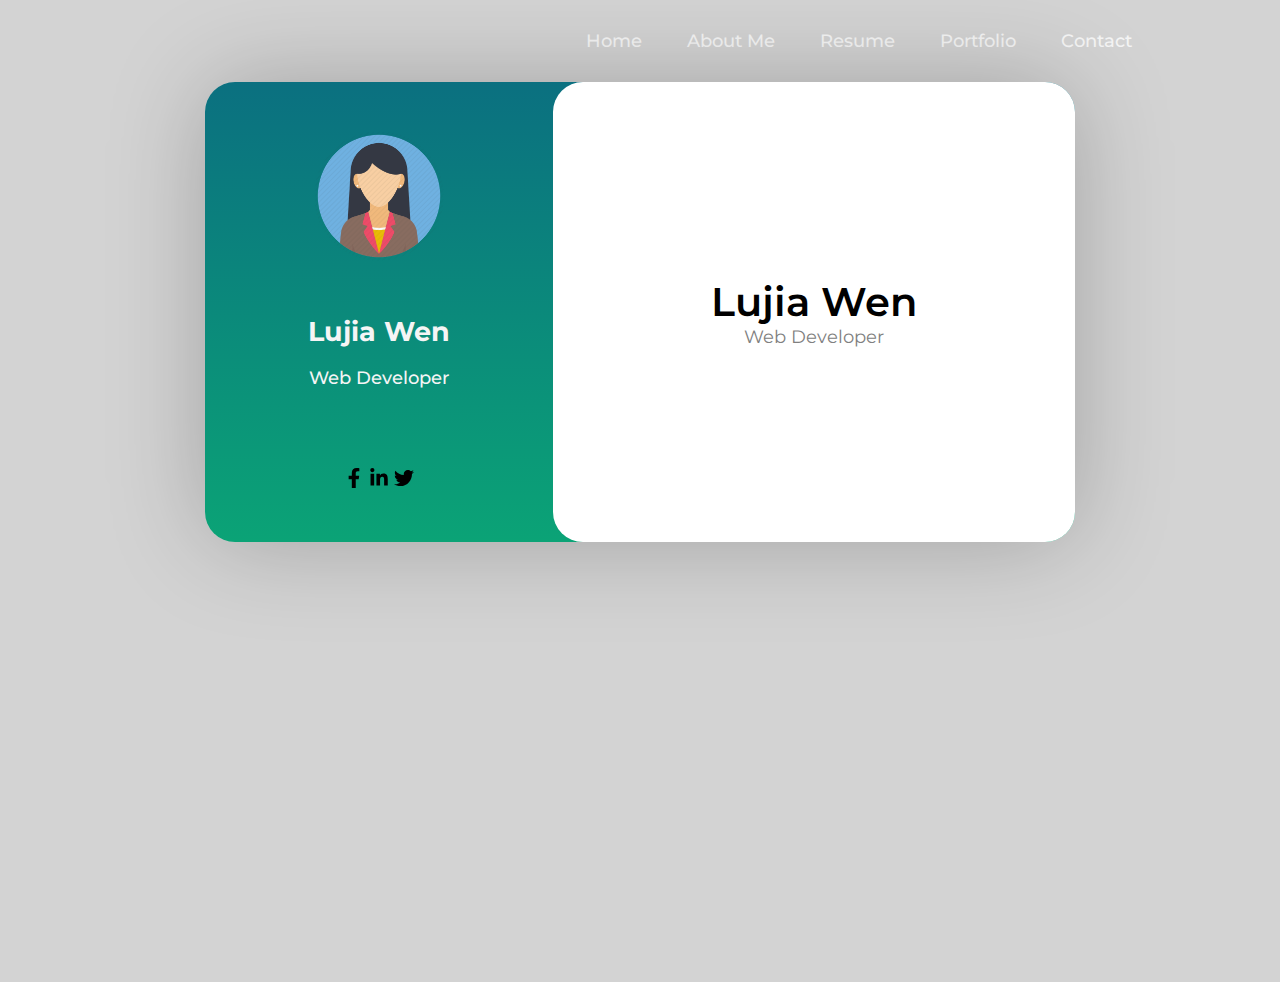
<file: index.html>
<!DOCTYPE html>
<html lang="en">
<head>
    <meta charset="UTF-8">
    <meta name="viewport" content="width=device-width, initial-scale=1.0">
    <title>Personal Profile</title>
    <link rel="stylesheet" href="style.css">
</head>
<body>
    <header>
        <span class="logo">Lujia Wen</span>
        <nav>
            <ul class="nav_links">
                <li><a href="index.html">Home</li>
                <li><a href="aboutMe.html">About Me</li>
                <li><a href="resume.html">Resume</li>
                <li><a href="#">Portfolio</li>
                <li><a href="#">Contact</li>
            </ul>
        </nav>
    </header>
<section class="home">
    <div class="background">
        <div class="profile">
            <div class="profile__container">
            <div class="profile__picture">
            <img src="image/pro.png" alt="profile">
            </div>
            <h2 class="profile__name">Lujia Wen</h2>
            <div class="profile__desc">Web Developer</div>
            <div class="profile__icons">
                <img src="image/facebook.svg">
                <img src="image/linkedin.svg">
                <img src="image/twitter.svg">
             </div>
            </div>
            </div>
        <div class="content index__content">
           <h1 class="content__name">Lujia Wen</h1>
           <div class="content__desc">Web Developer</div>
        </div> 
    
    </div>
</section>
    
</body>
</html>
</file>
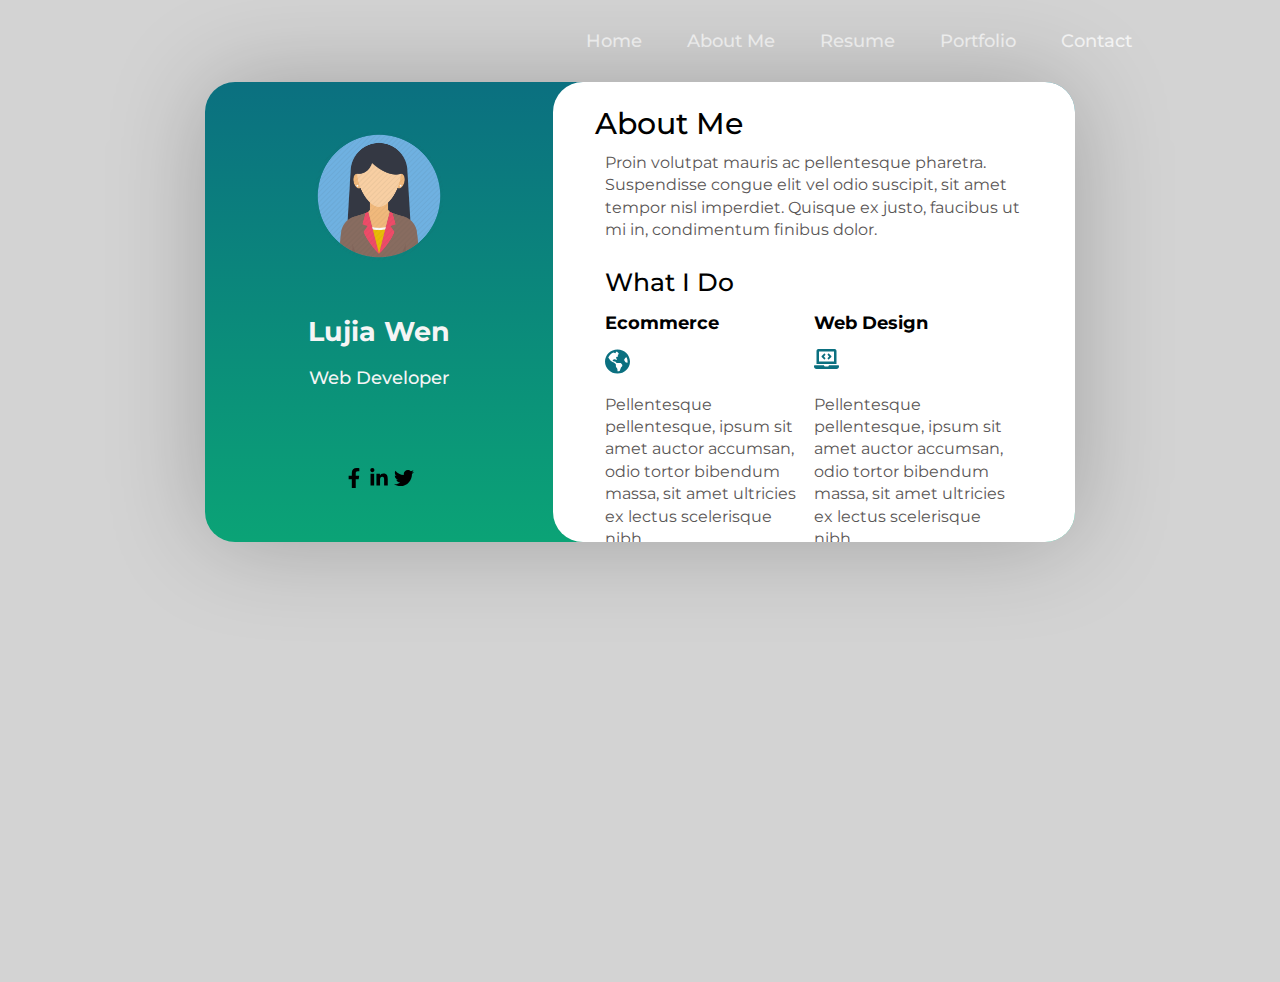
<file: aboutMe.html>
<!DOCTYPE html>
<html lang="en">
<head>
    <meta charset="UTF-8">
    <meta name="viewport" content="width=device-width, initial-scale=1.0">
    <title>Personal Profile</title>
    <link rel="stylesheet" href="style.css">
</head>
<body>
    <header>
        <span class="logo">Lujia Wen</span>
        <nav>
            <ul class="nav_links">
                <li><a href="index.html">Home</li>
                <li><a href="aboutMe.html">About Me</li>
                <li><a href="resume.html">Resume</li>
                <li><a href="#">Portfolio</li>
                <li><a href="#">Contact</li>
            </ul>
        </nav>
    </header>
<section class="home">
    <div class="background">
        <div class="profile">
            <div class="profile__container">
            <div class="profile__picture">
            <img src="image/pro.png" alt="profile">
            </div>
            <h2 class="profile__name">Lujia Wen</h2>
            <div class="profile__desc">Web Developer</div>
            <div class="profile__icons">
                <img src="image/facebook.svg">
                <img src="image/linkedin.svg">
                <img src="image/twitter.svg">
            </div>
            </div>
     
       <div class="content">
        <div class="aboutMe">
        <div class="aboutMe__title">About Me</div>
        <p class="aboutMe__body">
            Proin volutpat mauris ac pellentesque pharetra.
            Suspendisse congue elit vel odio suscipit, sit amet tempor nisl imperdiet.
            Quisque ex justo, faucibus ut mi in, condimentum finibus dolor. 
        </p>
         <div class="whatIdo">
            <div class="whatIdo__title">
                What I Do
            </div>
            <div class="whatIdo__container">
            <div class="whatIdo__ecommerce whatIdo__list">
                <h2>Ecommerce</h2>
                <div class="whatIdo_ecommerce--icon whatIdo__icon">
                    <img src="image/business.svg">
                </div>
                <p class="whatIdo__ecommerce--body whatIdo__body">Pellentesque pellentesque, ipsum sit amet auctor accumsan, 
                    odio tortor bibendum massa, sit amet ultricies ex lectus scelerisque nibh. 
                   </p>
            </div>
            <div class="whatIdo__webDesign whatIdo__list">
                <h2>Web Design</h2>
                <div class="whatIdo_webDesign--icon whatIdo__icon">
                    <img src="image/web.svg">
                </div>
                <p class="whatIdo__webDesign--body whatIdo__body">Pellentesque pellentesque, ipsum sit amet auctor accumsan, 
                    odio tortor bibendum massa, sit amet ultricies ex lectus scelerisque nibh. 
            </p>
            </div>
            <div class="whatIdo__writing whatIdo__list">
                <h2>Writing</h2>
                <div class="whatIdo_writing--icon whatIdo__icon">
                    <img src="image/writing.svg">
                </div>

                <p class="whatIdo__writing--body whatIdo__body">Pellentesque pellentesque, ipsum sit amet auctor accumsan, 
                    odio tortor bibendum massa, sit amet ultricies ex lectus scelerisque nibh. 
            </p>
            </div>
            <div class="whatIdo__reading whatIdo__list">
                <h2>Reading</h2>
                <div class="whatIdo__reading--icon whatIdo__icon">
                    <img src="image/book.svg">
                </div>
                <p class="whatIdo__reading--body whatIdo__body">Pellentesque pellentesque, ipsum sit amet auctor accumsan, 
                    odio tortor bibendum massa, sit amet ultricies ex lectus scelerisque nibh. 
                   </p>
            </div>
            </div>
        </div>


       <div class="skills">
           <div class="skills__title"> Skills</div>
           <div class="skillsIcon">
           <img src="image/js.jpg">
           <img src="image/react.svg">
           <img src="image/git.png">
            <img src="image/mongo.png">
            <img src="image/node.png">
           <img src="image/java.jpeg">
           <img src="image/php.png">
           <img src="image/postman.png">
           
        </div>
       </div>
        </div> 
    </div>
    </div>
</section>
</body>
</html>
</file>
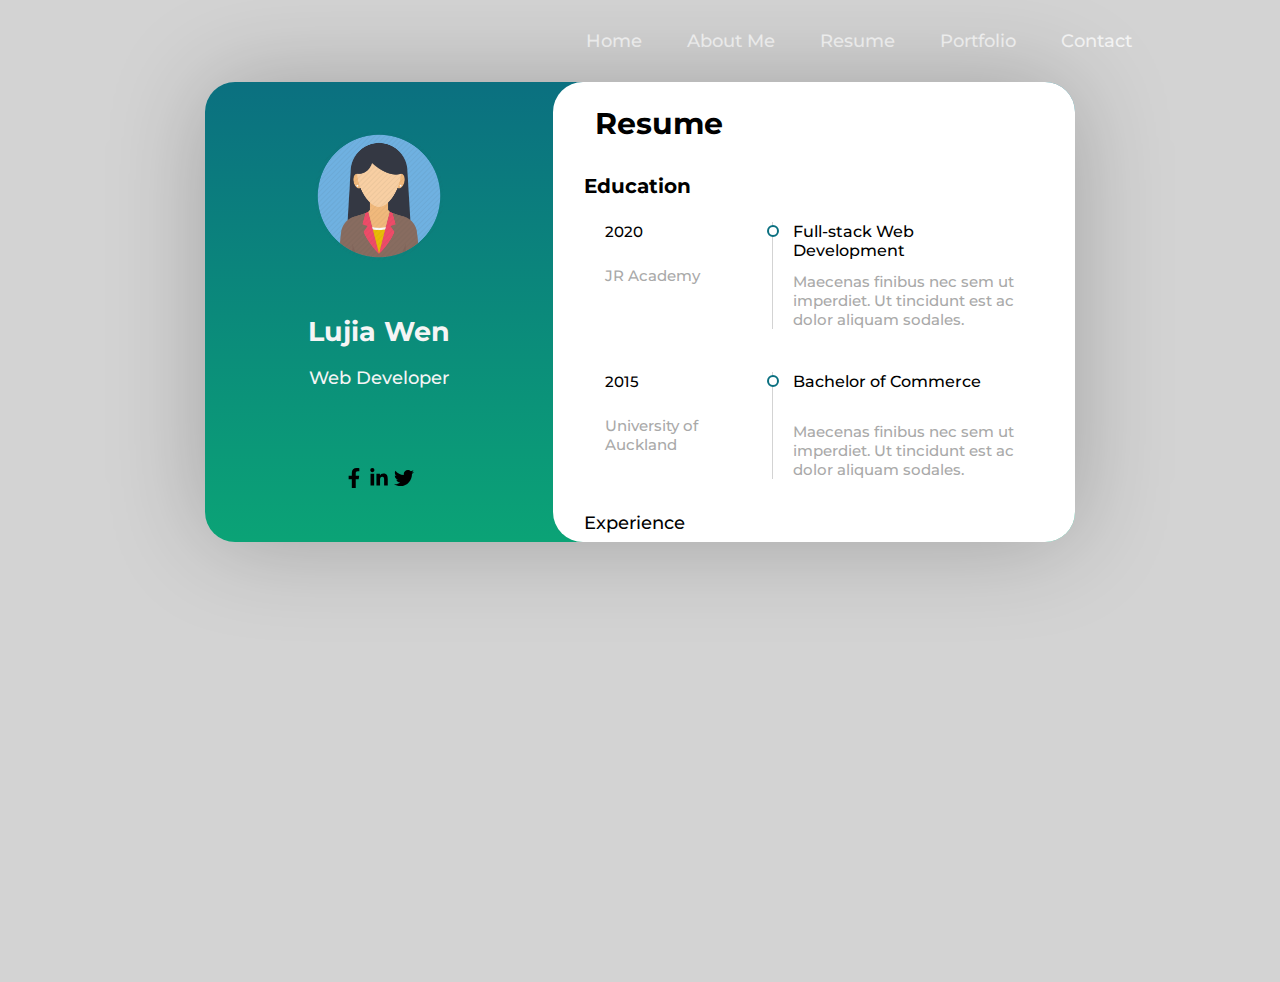
<file: resume.html>
<!DOCTYPE html>
<html lang="en">
<head>
    <meta charset="UTF-8">
    <meta name="viewport" content="width=device-width, initial-scale=1.0">
    <title>Personal Profile</title>
    <link rel="stylesheet" href="style.css">
</head>
<body>
    <header>
        <span class="logo">Lujia Wen</span>
        <nav>
            <ul class="nav_links">
                <li><a href="index.html">Home</li>
                <li><a href="aboutMe.html">About Me</li>
                <li><a href="resume.html">Resume</li>
                <li><a href="#">Portfolio</li>
                <li><a href="#">Contact</li>
            </ul>
        </nav>
    </header>
<section class="home">
    <div class="background">
        <div class="profile">
            <div class="profile__container">
            <div class="profile__picture">
            <img src="image/pro.png" alt="profile">
            </div>

            <h2 class="profile__name">Lujia Wen</h2>
            <div class="profile__desc">Web Developer</div>

            <div class="profile__icons">
                <img src="image/facebook.svg">
                <img src="image/linkedin.svg">
                <img src="image/twitter.svg">
            </div>
        </div>
        </div>
     
        <div class="content resume">
         <h1 class="content__title">Resume</h1> 
        <h2 class="content__list--education">Education</h2>
        <div class="content__education">
        <div class="content__education--top">
            <div class="yearAndSchool">
                2020<br>
                <div class="institute">JR Academy</div>
            </div>
            <div class="title">Full-stack Web Development</div>
            <div class="title__body">
            <p>Maecenas finibus nec sem ut imperdiet. 
                Ut tincidunt est ac dolor aliquam sodales. 
             </p>
             </div>
            </div>
        <div class="content__education--bottom">
            <div class="yearAndSchool">
                2015<br>
                <div class="institute">University of Auckland</div>
            </div>
            <div class="title">Bachelor of Commerce</div>
            <div class="title__body">
            <p >Maecenas finibus nec sem ut imperdiet. 
                Ut tincidunt est ac dolor aliquam sodales. 
             </p>
            </div>
        </div>
        </div>

         <div class="content__list--experience">Experience</div>
         <div class="content__experience">
        <div class="content__experience--top">
            <div class="yearAndDesc">
                2020<br>
                <div class="institute">JR Academy</div>
            </div>
            <div class="title">Frontend Web Development</div>
            <div class="title__body">
            <p>Maecenas finibus nec sem ut imperdiet. 
                Ut tincidunt est ac dolor aliquam sodales. 
             </p>
             </div>
            </div> 
        <div class="content__experience--bottom">
            <div class="yearAndDesc">
                2020<br>
                <div class="institute">JR Academy</div>
            </div>
            <div class="title">Backend Web Development</div>
            <div class="title__body">
            <p>Maecenas finibus nec sem ut imperdiet. 
                Ut tincidunt est ac dolor aliquam sodales. 
             </p>
             </div>
        </div>
        </div>
        </div>
     </div>  
</section>
</body>
</file>
<file: style.css>
@import url('https://fonts.googleapis.com/css2?family=Montserrat:wght@100;500&display=swap');
* {
   box-sizing: border-box;
   margin: 0;
   padding: 0;

}
.home{
    background-color: lightgray;
    display: flex;
    justify-content: center;
}

.logo{
    display: none;
    font-family: "Montserrat", sans-serif;
    font-weight: 500;
    font-size: 20px;
    color: wheat;
    /* border: 1px solid white; */
    margin-right: auto;
}

li, a, button {
    font-family: "Montserrat", sans-serif;
    font-weight: 500;
    font-size: 18px;
    color:whitesmoke;
    text-decoration: none;
}

header {
    display: flex;
    justify-content: flex-end;
    background-color: lightgray;
    align-items: center;
    padding: 30px 10%;
    /* border: 1px solid red; */
}

.nav_links{
    list-style: none;
    /* border: 1px solid yellow; */
}

.nav_links li{
    display: inline-block;
    padding: 0px 20px;
}

.nav_links li a {
    transition: all 0.3s ease 0s;

}
.nav_links li a:hover {
     color: #0088a9;
}

.profile {
    height: 40vw;
    max-height: 460px;
    min-height: 360px;
    width: 80vw;
    min-width: 660px;
    max-width: 870px;
    background:linear-gradient(#0b7080,#0ba376);
    border-radius: 30px;
    box-shadow: 0 0 100px -5px rgba(0,0,0,.25);
}
.profile__container{
    display: flex;
    flex-direction: column;
    justify-content: space-evenly;
    align-items: center;
    height: 100%;
    width: 40%;
}

.background{
    position: relative;
    height: 100vh;
}
.content {
        display: flex;
        flex-direction: column;
        align-items: center;
        position: absolute;
        background-color: #fff;
        height: 40vw;
        max-height: 460px;
        min-height: 360px;
        width: 60%;
        right:0;
        top: 0;
        border-radius: 30px;
        overflow: auto;
     }

.index__content{
    justify-content: center;
}
.content__name
{   font-weight: 600;
    font-size: 40px;
    color: black;
}

.content__desc{
    color: grey;
    font-weight: 400;

}

.profile__picture img
{   height: 130px;
    width: 130px;
    border-radius: 50%;
}    

.profile__desc {
    position: relative;
    top: -30px;
}
.profile__icons img{
    color: lightgray;
    height: 20px;
    width: 20px;
}

 .content__title
 {
    position: absolute;
    left: 8%;
    top: 5%;
    font-size: 30px;
    color: black;
} 
.content__list--education{
    position: absolute;
    left: 6%;
    top: 20%;
    font-size: 20px;
    color: black;
}

.content__education--top{
    position: relative;
    height: 50%;
    width: 100%;
  
}

.yearAndSchool,
.yearAndDesc{
    position: absolute;
    color: black;
    font-size: 15px;
    width: 30%;
}

.institute {
    margin-top: 20%;
    color: darkgray;
}

.title{
    font-size: 16px;
    width: 60%;
    position: absolute;
    color: black;
    right: 0;
    padding-left: 20px;
    padding-bottom: 60px;
    border-left: 1px solid lightgray;
}


.title__body{ 
    width: 60%;
    position: absolute;
    right: 0;
    font-size: 15px;
    color: darkgray;
    padding-left: 20px;
    border-left: 1px solid lightgray;
    margin-top: 50px;
    margin-left: 20px;

}
.title::before{
    content: "";
    display: inline-block;
    width: 8px;
    height: 8px;
    border-radius: 50%;
    border: 2px solid #0b7080;
    position: absolute;
    background-color: white;
    margin-left: -26px;
    margin-top: 3px;

}

.content__education{
    position: relative;
    min-height: 200px;
    top: 140px;
    width: 80%;
}

.content__education--bottom{
    position: relative;
    width: 100%;
    height: 50%;
    margin-top: 50px;
   
}
.content__experience{ 

    position: relative;
    width: 80%;
    margin-top: 270px;
    min-height: 300px;
}
.content__list--experience{
    color: black;
    position: absolute;
    top: 430px;
    left: 6%;
}
.content__experience--top{
    position: absolute;
    width: 100%;

} 

.content__experience--bottom {
    position: absolute;;
    margin-top: 160px;
    padding-bottom: 30px;
    width: 100%;
}
.aboutMe__title{
position: absolute;
left: 8%;
top: 5%;
font-size: 30px;
color: black;
}


.whatIdo__title{
    color: black;
    font-size: 25px;
}


.aboutMe {
    display: flex;
    flex-direction: column;
    width: 80%;
}
.skills{
    margin: 30px 0;
}
.skills__title{
    color: black;
    margin-top: 10px;
    font-size: 20px;
}
.skillsIcon{
    display: flex;
    justify-content: space-around;
    flex-wrap: wrap;
    width: 100%;
}
.skillsIcon img{
margin: 15px;
height: 75px;
width: 75px;
}

.aboutMe p {
    position: relative;
    color: rgb(90, 86, 86);
    font-size: 16px;
    font-weight: 400;
    line-height: 1.4;
    width: 100%;
    margin-top: 70px;
    /* top: 70px; */
}
.whatIdo{
    margin-top: 25px;
}
.whatIdo__container{
    display: flex;
    flex-wrap: wrap;

}
.whatIdo__list h2{
    margin: 15px 0;
    color: black;
    font-size: 18px;
}
.whatIdo__list{
    width: 50%;

}
.whatIdo__icon{
    width: 25px;
    height: 25px
}
.whatIdo__list p{
    font-size: 16px;
    margin-top: 20px;
}
</file>
